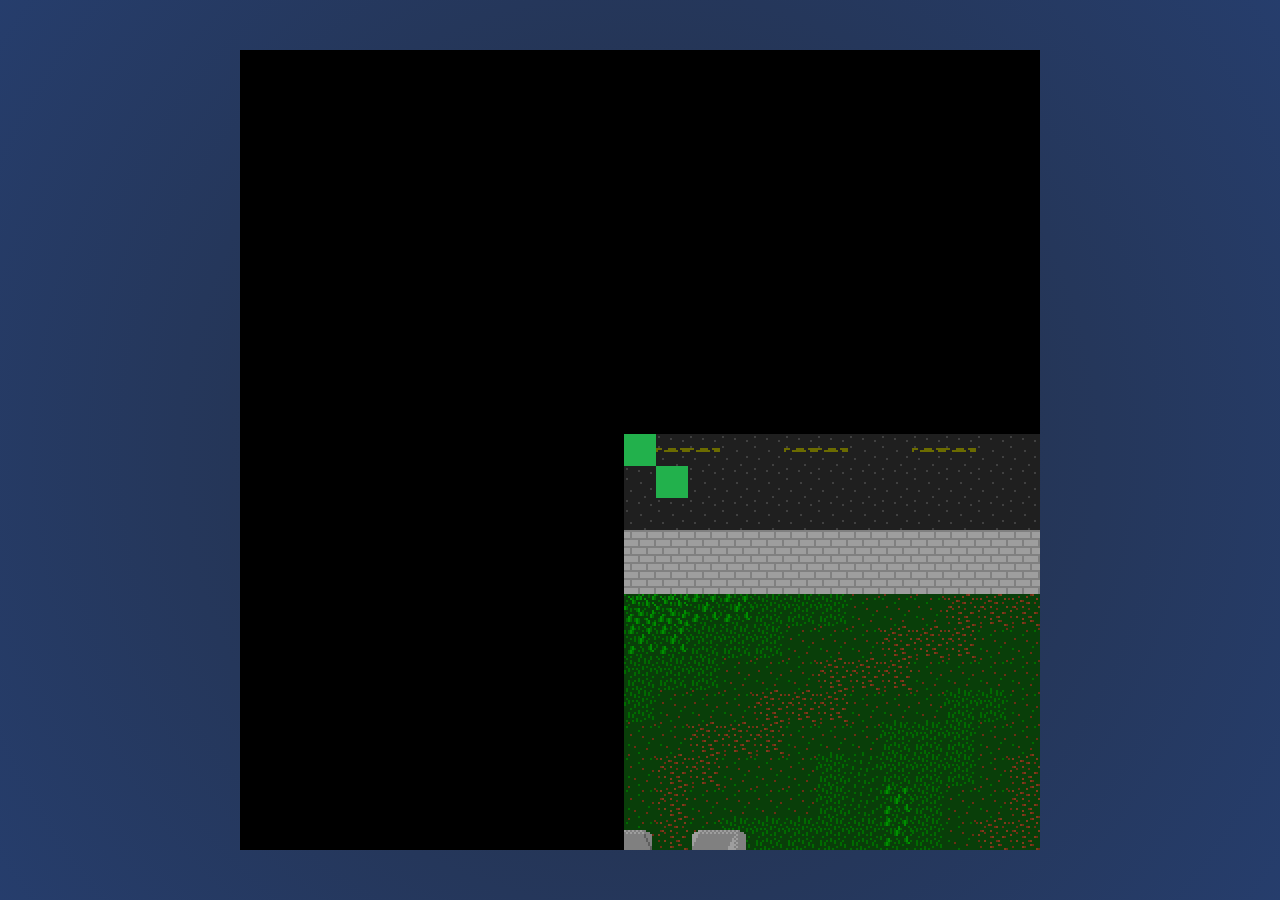
<file: index.html>
<!DOCTYPE html>
<html lang="en">
<head>
  <meta charset="UTF-8">
  <meta http-equiv="X-UA-Compatible" content="IE=edge">
  <meta name="viewport" content="width=device-width, initial-scale=1.0">
  <title>Untitled Roguelike Game </title>
  <link rel="shortcut icon" href="#" type="image/x-icon">
  <link rel="stylesheet" href="./css/style.css">
  <script src="./js/handler.js" type="module"></script>
</head>
<body>
  <div id="board">
    <div id="layer0" class="board-layer floor-tiles"></div>
    <div id="layer1" class="board-layer floor-sprites"></div>
    <div id="layer2" class="board-layer walls sprites"></div>
    <div id="layer3" class="board-layer ceiling"></div>
  </div>
</body>
</html>
</file>
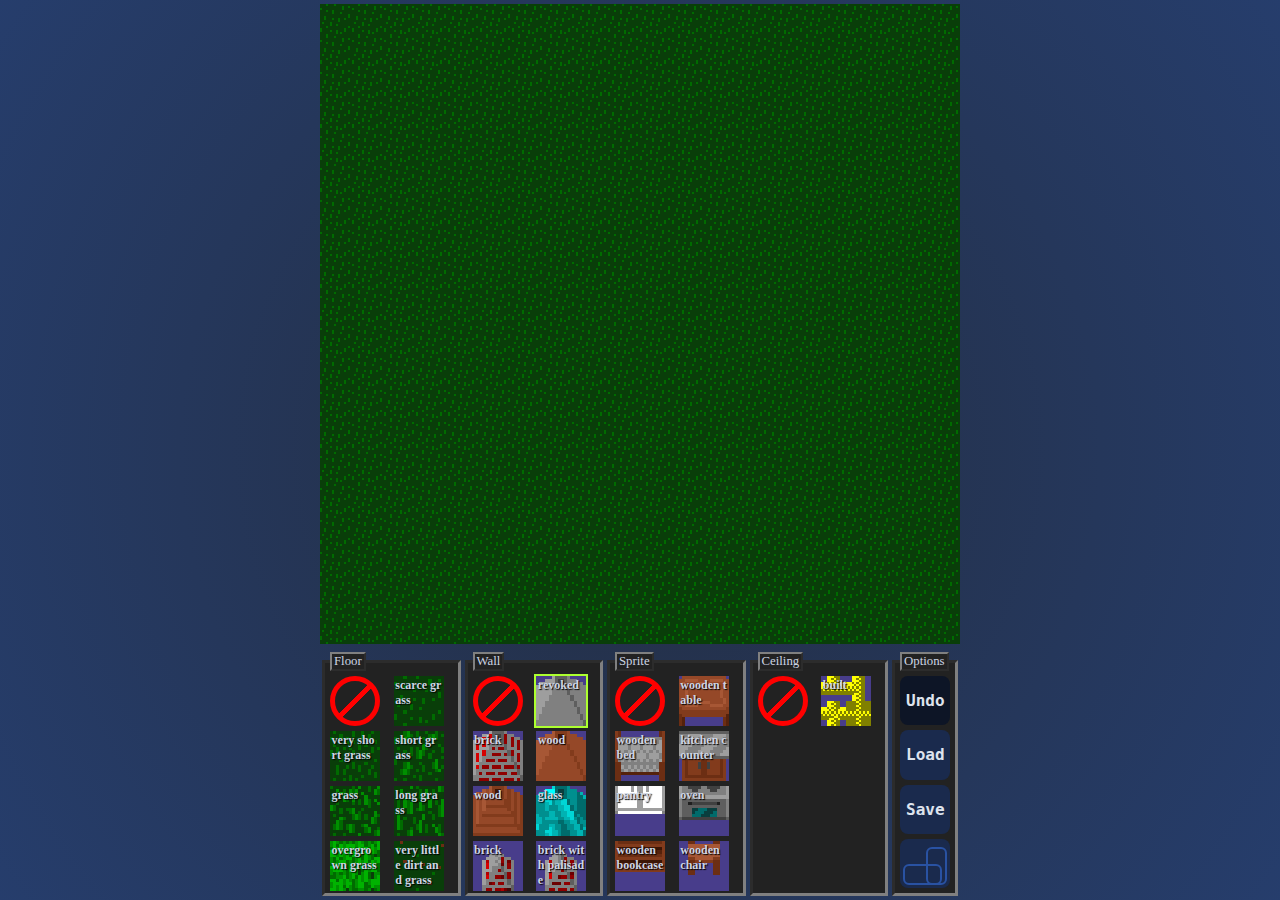
<file: map-editor.html>
<!DOCTYPE html>
<html lang="en">
<head>
  <meta charset="UTF-8">
  <meta http-equiv="X-UA-Compatible" content="IE=edge">
  <meta name="viewport" content="width=device-width, initial-scale=1.0">
  <title>Map Editor</title>
  <link rel="shortcut icon" href="#" type="image/x-icon">
  <link rel="stylesheet" href="./css/style.css">
  <link rel="stylesheet" href="./css/map-editor.css">
  <script src="./js/editor.js" type="module"></script>
</head>
<body>
  <dialog class="save-modal">
    <button class="close-modal">X</button>
    <textarea></textarea>
  </dialog>
  
  <dialog class="load-modal">
    <button class="close-modal">X</button>
    <textarea></textarea>
    <button class="btn-load">Load map</button>
  </dialog>

  <div id="board">
    <div id="layer0" class="board-layer floor-tiles"></div>
    <div id="layer1" class="board-layer walls"></div>
    <div id="layer2" class="board-layer sprites"></div>
    <div id="layer3" class="board-layer overlay"></div>
    <div id="layer4" class="board-layer ceiling"></div>
  </div>

  <div class="tiles-list">
    <fieldset class="floor-list">
      <legend>Floor</legend>
      <div class="tile-btn floor eraser" data-char=" "></div>
    </fieldset>
    <fieldset class="wall-list">
      <legend>Wall</legend>
      <div class="tile-btn wall eraser" data-char=" "></div>
    </fieldset>
    <fieldset class="sprite-list">
      <legend>Sprite</legend>
      <div class="tile-btn sprite eraser" data-char=" "></div>
    </fieldset>
    <fieldset class="ceiling-list">
      <legend>Ceiling</legend>
      <div class="tile-btn ceiling eraser" data-char=" "></div>
    </fieldset>
    <fieldset class="files">
      <legend>Options</legend>
      <button class="undo">Undo</button>
      <button class="load">Load</button>
      <button class="save">Save</button>
      <button class="view"></button>
    </fieldset>
  </div>
</body>
</html>
</file>
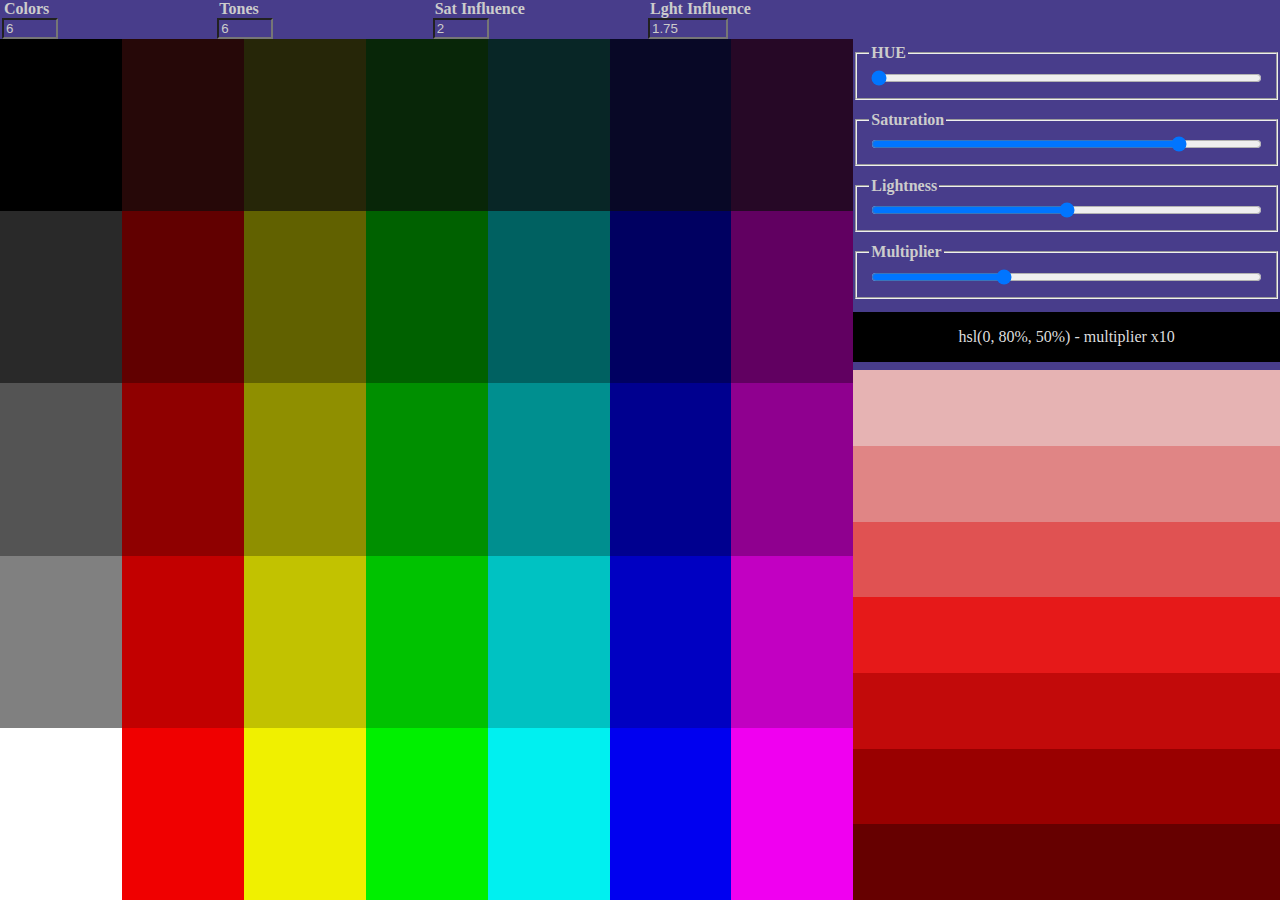
<file: palette.html>
<!DOCTYPE html>
<html lang="en">
<head>
  <meta charset="UTF-8">
  <meta http-equiv="X-UA-Compatible" content="IE=edge">
  <meta name="viewport" content="width=device-width, initial-scale=1.0">
  <link rel="shortcut icon" href="#" type="image/x-icon">
  <link rel="stylesheet" href="./css/palette.css">
  <script src="./js/palette.js" defer></script>
  <title>Palette</title>
</head>
<body>
  <div id="palette-settings">
    <fieldset>
      <legend>Colors</legend>
      <input type="number" id="set-colors" min="3" max="32" value="6">
    </fieldset>
    <fieldset>
      <legend>Tones</legend>
      <input type="number" id="set-tones" min="3" max="32" value="6">
    </fieldset>
    <fieldset>
      <legend>Sat Influence</legend>
      <input type="number" id="set-sat-influence" min="1" max="20" value="0" step="1">
    </fieldset>
    <fieldset>
      <legend>Lght Influence</legend>
      <input type="number" id="set-light-influence" min="1" max="20" value="0" step="0.25">
    </fieldset>
  </div>

  <div id="colors-container">
    <div id="gamma"></div>
    <div id="palette"></div>
  </div>

  <div id="hsl">
    <fieldset>
      <legend>HUE</legend>
    <input type="range" id="hue" step="18" max= "360" class="slider" value="0">
    </fieldset>
    <fieldset>
      <legend>Saturation</legend>
    <input type="range" id="saturation" step="5" max="100" class="slider" value="70">
    </fieldset>
    <fieldset>
      <legend>Lightness</legend>
      <input type="range" id="lightness" step="5" max="100" class="slider" value="50">
    </fieldset>
    <fieldset>
      <legend>Multiplier</legend>
    <input type="range" id="multiplier" step="2" max="30" class="slider" value="10">
    </fieldset>
    <p class="hsl-output">HSL</p>
    <div class="samples">
      <div class="sample"></div>
      <div class="sample"></div>
      <div class="sample"></div>
      <div class="sample"></div>
      <div class="sample"></div>
      <div class="sample"></div>
      <div class="sample"></div>
    </div>
  </div>

</body>
</html>
</file>
<file: css/style.css>
:root {
  --tileset-width: 12;
  --tile-res: 16px;

  --board-tiles: 25;
  --pixel-multiplier: 2;
  --tile-size: calc(var(--tile-res) * var(--pixel-multiplier));
  --board-size: calc(var(--tile-size) * var(--board-tiles));
}

body {
  background: radial-gradient(hsl(220, 30%, 20%), hsl(220, 50%, 30%));
  background-size: 100vmax 100vmax;
  background-position: center;
  padding: 0;
  margin: 0;
  width: 100vw;
  height: 100vh;
  display: flex;
  flex-direction: column;
  justify-content: center;
  align-items: center;
}

/* - - - board - - - */
#board {
  position: relative;
  isolation: isolate;
  width: var(--board-size);
  height: var(--board-size);
  display: flex;
  justify-content: center;
  align-items: center;
  background-color: black;
}
.board-layer {
  position: absolute;
  display: grid;
}

.tile {
  width: var(--tile-size);
  height: var(--tile-size);
  box-sizing: border-box;
  image-rendering: pixelated;
	background-size: calc(100% * var(--tileset-width));
}

/* for testing */
** {
  outline: 1px solid crimson;
}

/* .tile { outline: 1px solid rgba(217, 173, 115, .5); }
#layer1 { translate: -.25rem -.25rem; }
#layer2 { translate: -.5rem -.5rem; }
#layer3 { translate: -.75rem -.75rem; } */
</file>
<file: css/map-editor.css>
:root {
  --board-size: calc(var(--tile-size) * var(--map-size));
  --tools-size: 1fr;
  --tile-btn-size: 50px;
  --clr-text-light: hsl(220, 30%, 85%);
  --map-size: 20;
}

body {
  box-sizing: border-box;
  padding: .25rem;
  display: grid;
  grid-template-columns: var(--board-size);
  grid-template-rows: var(--board-size) var(--tools-size);
  grid-template-areas: "board" "tools";
  user-select: none;
  gap: .5rem;
}

#board {
  grid-area: board;
  width: 100%;
  height: 100%;
  background-color: hsl(220, 40%, 15%);
}
.board-layer {
  display: grid;
  grid-template-columns: repeat(var(--map-size), 1fr);
  grid-template-rows: repeat(var(--map-size), 1fr);
}
/* - - - - - */

.tiles-list {
  grid-area: tools;
  width: 100%;
  height: 100%;
  display: grid;
  grid-template-columns: repeat(4, 3fr) 1fr;
  grid-template-rows: 1fr;
  overflow: hidden;
}

.tiles-list > fieldset {
  display: grid;
  grid-template-columns: repeat(auto-fill, minmax(var(--tile-btn-size), 1fr));
  grid-template-rows: repeat(auto-fill, minmax(var(--tile-btn-size), 1fr));
  overflow-y: auto;
  height: 100%;
  gap: 5px;
  padding: 5px;
  background-color: #222;
  box-sizing: border-box;
  border: 3px inset gray;
  overflow: auto;
  scrollbar-width: thin;
}
fieldset legend {
  color: var(--clr-text-light);
  font-size: .8rem;
  background-color: #222;
  border: 2px outset gray;
}
fieldset.files {
  display: grid;
  grid-template-rows: repeat(4, 1fr);
}
.tiles-list .tile-btn {
  box-sizing: border-box;
  width: var(--tile-btn-size);
  height: var(--tile-btn-size);
  background-size: 100%;
  background-color: darkslateblue;
  padding: .1rem;
  color: var(--clr-text-light);
  font-size: .75rem;
  font-weight: 800;
  text-shadow: 1px 1px 1px black;
  line-break: anywhere;
  image-rendering: pixelated;
  background-size: calc(100% * var(--tileset-width));
}.tiles-list .tile-btn:hover {
  z-index: 2;
  scale: 120%;
}.tiles-list .tile-btn.active {
  z-index: 1;
  outline: 2px solid greenyellow;
}
.tile-btn.eraser {
  box-sizing: border-box;
  background: linear-gradient(-45deg, transparent 45%, red 46% 54%, transparent 55%);
  border: 5px solid red;
  border-radius: 50%;
}
.tiles-list button {
  background-color: hsl(220, 50%, 20%);
  color: hsl(220, 30%, 90%);
  font-weight: 800;
  font-size: 1rem;
  font-family: monospace, Impact, Haettenschweiler, 'Arial Narrow Bold', sans-serif;
  border: none;
  border-radius: .5rem;
}.tiles-list button:hover:not(.undo) {
  background-color: hsl(220, 50%, 25%);
}.tiles-list button:active:not(.undo) {
  background-color: hsl(220, 50%, 18%);
}
.tiles-list button.undo{
  background-color: hsl(220, 50%, 10%);
}.tiles-list button.undo.active {
  background-color: hsl(220, 60%, 40%);
}.tiles-list button.undo.active:hover {
  background-color: hsl(220, 70%, 50%);
}.tiles-list button.undo.active:active {
  background-color: hsl(220, 70%, 30%);
}
.tiles-list button.view {
  --width:  35%;
  --height: 70%;
  position: relative;
} .tiles-list button.view::before,
.tiles-list button.view::after {
  position: absolute;
  content: "";
  border-radius: .25rem;
  outline: 2px solid hsl(220, 60%, 40%);
} .tiles-list button.view::before {
  width: var(--width);
  height: var(--height);
  right: 10%;
  bottom: 10%;
  
} .tiles-list button.view::after {
  width: var(--height);
  height: var(--width);
  left: 10%;
  bottom: 10%;
}

dialog {
  box-sizing: border-box;
  width: 500px;
  height: 700px;
  border: none;
  border-radius: 1rem;
  box-shadow: .5rem .5rem 1rem black;
  background-color: hsl(220, 60%, 30%);
  justify-content: center;
  align-items: center;
  padding: 3rem;
  overflow: hidden;
}
dialog textarea {
  width: 100%;
  height: 95%;
  border-radius: .5rem;
  padding: .5rem;
  box-sizing: border-box;
  resize: none;
  background-color: hsl(220, 60%, 40%);
  color: var(--clr-text-light);
  font-family: monospace;
  font-size: .6rem;
  border: none;
  box-shadow: inset 1px 1px 3px hsl(220, 50%, 18%);
}

dialog .close-modal {
  position: absolute;
  font-size: 1rem;
  width: 1.5rem;
  aspect-ratio: 1/1;
  border-radius: 50%;
  right: 1rem;
  top: 1rem;
}
dialog button {
  border: none;
  background-color: hsl(220, 60%, 40%);
  color: var(--clr-text-light);
  font-family: monospace;
  border-radius: .25rem;
}
dialog .btn-load {
  margin-top: 1rem;
  width: 100%;
  font-size: 1.5rem;
  border: 2px outset hsl(220, 60%, 50%);
}
dialog button:hover {background-color: hsl(220, 60%, 50%);}
dialog button:active {background-color: hsl(220, 60%, 30%);}



/* rotate view */
body.rotate {
  grid-template-rows: var(--board-size);
  grid-template-columns: var(--board-size) var(--tools-size);
  grid-template-areas: "board tools";
  gap: 0;
} .tiles-list.rotate {
  grid-template-columns: repeat(2, 1fr);
  grid-template-rows:  3fr 1fr;
}
fieldset.files.rotate {
  grid-template-columns: repeat(2, 1fr);
  grid-template-rows: repeat(2, 1fr);
}
</file>
<file: css/palette.css>
body {
	background-color: darkslateblue;
	width: 100vw;
	height: 100vh;
	margin: 0;
	display: grid;
	grid-template-columns: 2fr 1fr;
	grid-template-rows: auto 1fr;
  grid-template-areas:
    "settings ..."
    "palette hsl";
}



/* - - - generated palette - - - */

#palette-settings {
  grid-area: settings;
	box-sizing: border-box;
  display: grid;
	grid-template-columns: repeat(4, 1fr);
	gap: .5rem;
}
#palette-settings fieldset {
  padding: 0;
	border: none;
}
input[type="number"] {
  background-color: darkslateblue;
  color: #ccc;
}

#colors-container {
  grid-area: palette;
	display: grid;
	width: 100%;
	height: 100%;
}

#palette, #gamma {
	--size: calc(100vmin - 1rem);
	display: grid;
}

.tile {
	color: transparent;
	color: white;
	text-shadow: 1px 1px 1px black;
	font-weight: 900;
	font-family: monospace;
	display: flex;
	justify-content: center;
	align-items: center;
	font-size: .70rem;
}



/* - - - color tones - - - */

#hsl {
  grid-area: hsl;
	display: grid;
	grid-template-rows: repeat(5, 1fr) 8fr;
	align-items: center;
}

fieldset {
	display: flex;
}
legend {
	color: #ccc;
	font-weight: 800;
	font-size: 1rem;
}

input[type="range"] {
	width: 100%;
}

.hsl-output {
  margin: 0;
	background-color: black;
	color: #ddd;
	font-size: 1rem;
	text-align: center;
	padding: 1rem;
}

.samples {
	box-sizing: border-box;
	width: 100%;
	height: 100%;
	background-color: hsl(0, 70%, 50%);
	display: grid;
	grid-template-rows: repeat(5, fr);
}
</file>
